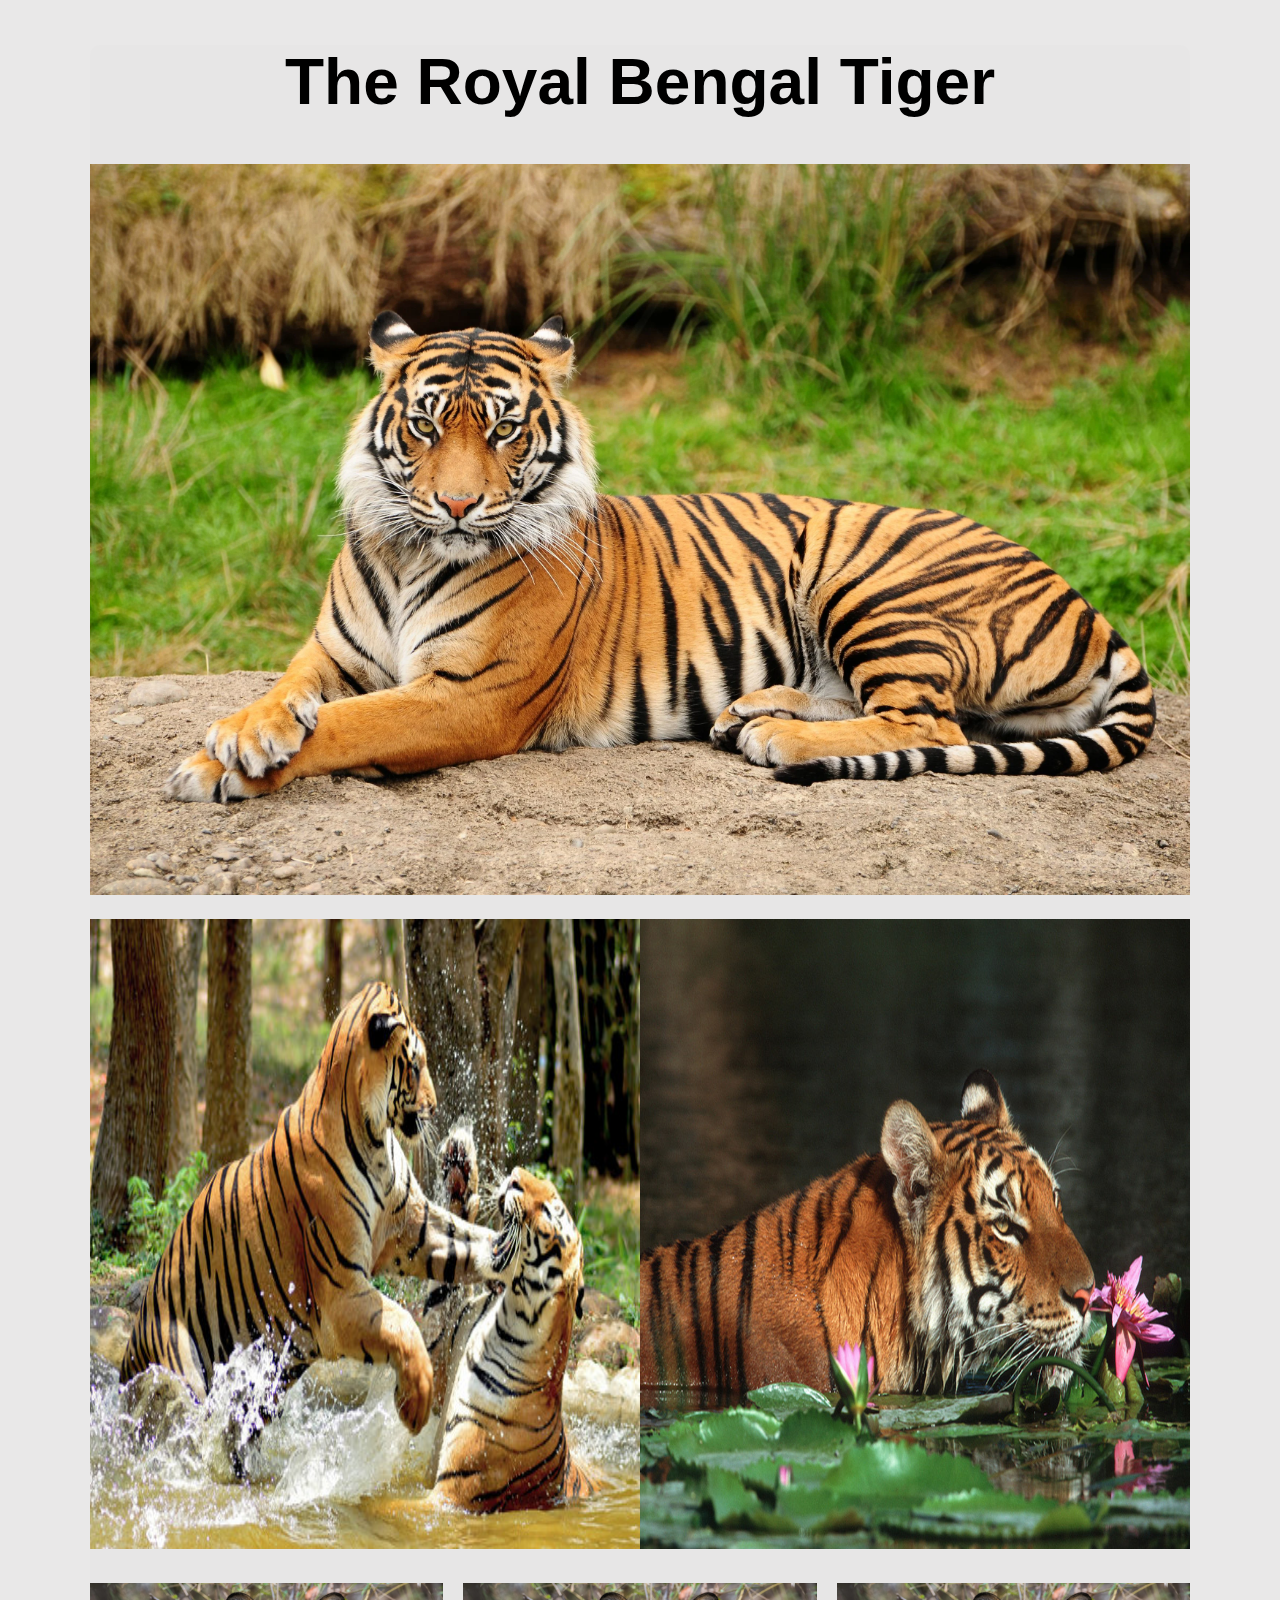
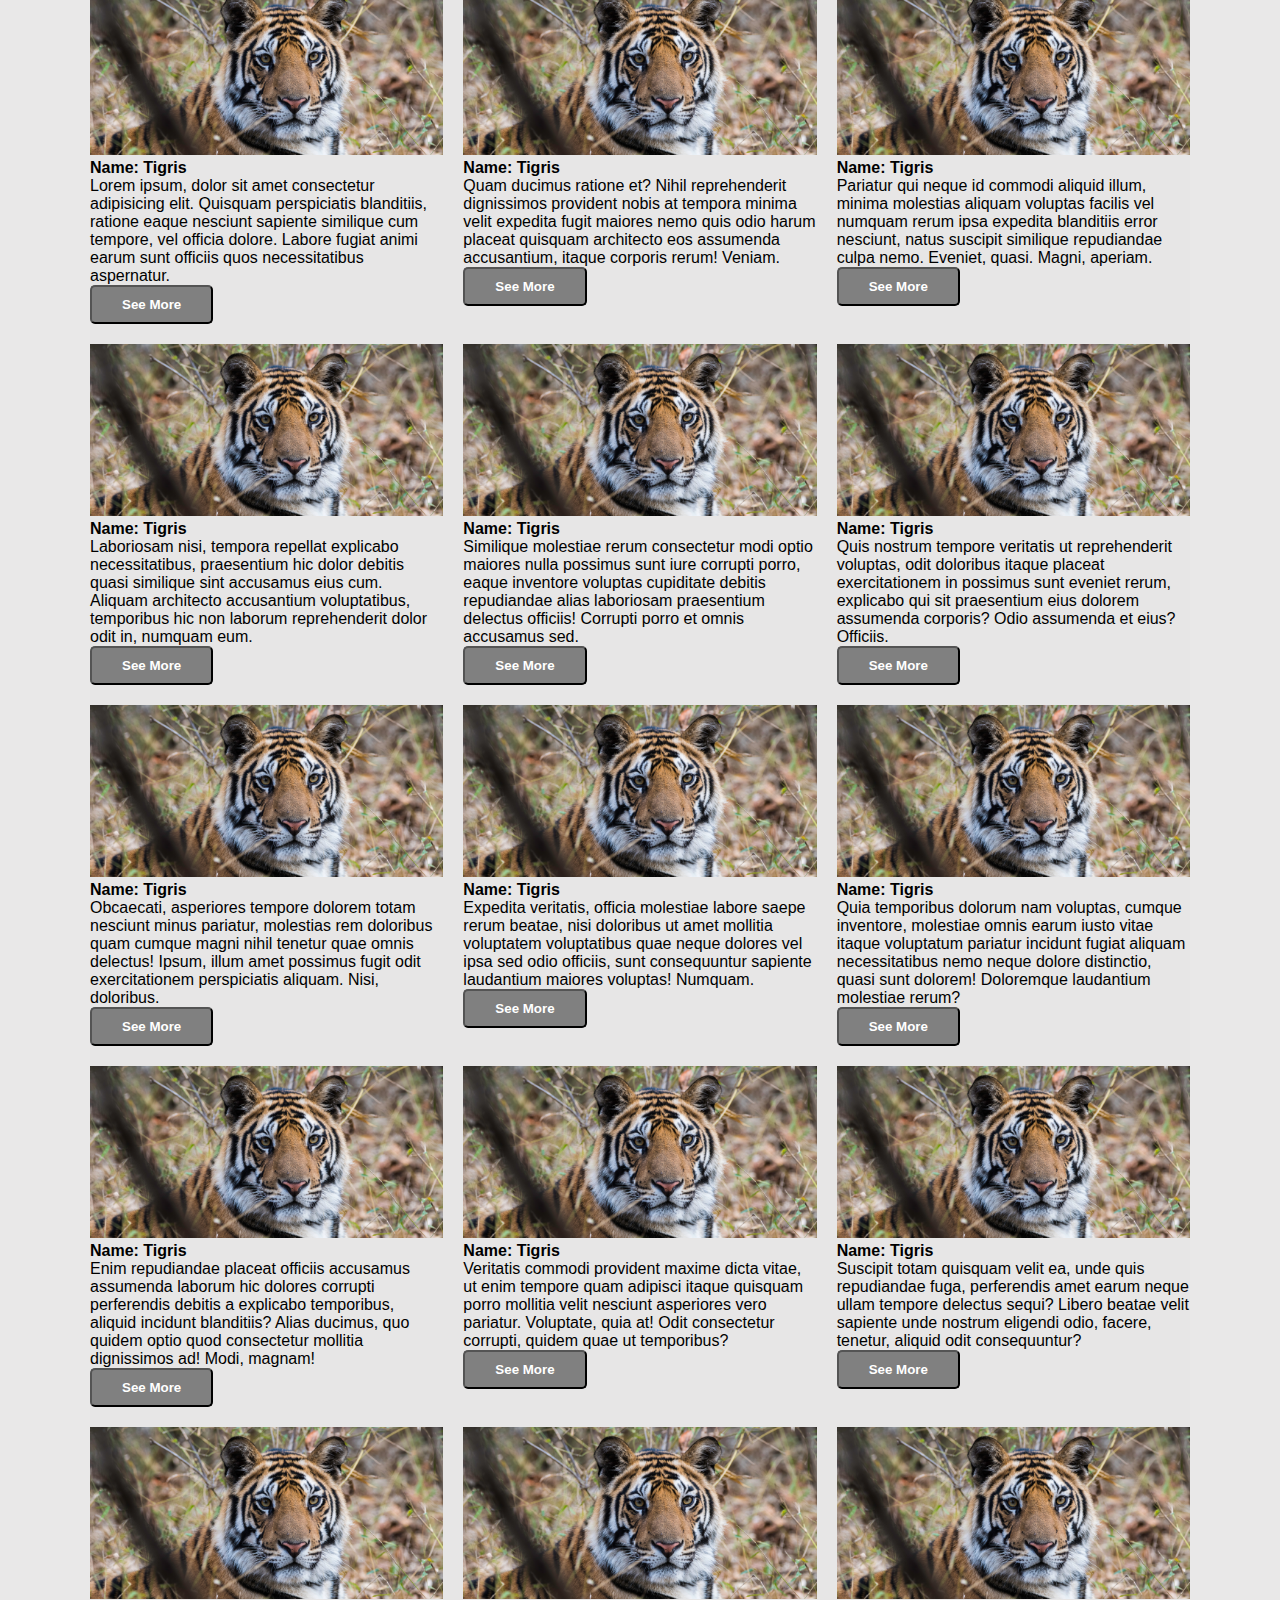
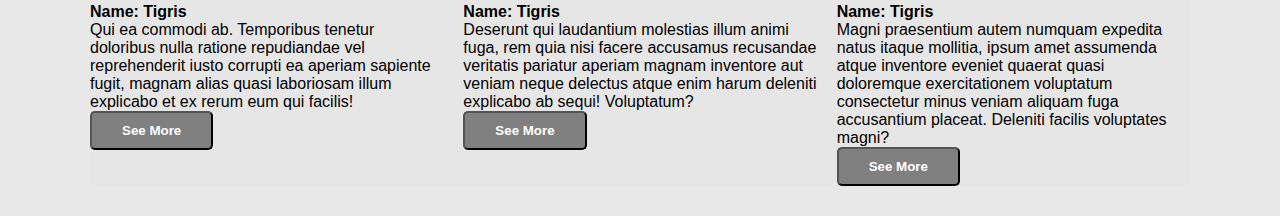
<file: index.html>
<!DOCTYPE html>
<html lang="en">
<head>
    <meta charset="UTF-8">
    <meta http-equiv="X-UA-Compatible" content="IE=edge">
    <meta name="viewport" content="width=device-width, initial-scale=1.0">
    <title>Responsive Viewport Grid Flex Media Query</title>
    <link rel="stylesheet" href="./responsive-style.css">

    
</head>
<body>
    <h1>The Royal Bengal Tiger</h1>
    <section class="container">
        <img src="./images/tiger.jpg" alt="" class="tiger-banner">
    </section>
    <section class="split">
        <div class="split-item"><img src="./images/tiger-2.jpg" alt=""></div>
        <div class="split-item"><img  src="./images/tiger-4.jpg" alt=""></div>
    </section>

    <section class="album">
        <div class="item">
            <img src="./images/tiger-3.jpg" alt="">
            <h4>Name: Tigris</h4>
            <p>Lorem ipsum, dolor sit amet consectetur adipisicing elit. Quisquam perspiciatis blanditiis, ratione eaque nesciunt sapiente similique cum tempore, vel officia dolore. Labore fugiat animi earum sunt officiis quos necessitatibus aspernatur.</p>
            <button>See More</button>
        </div>
        <div class="item">
            <img src="./images/tiger-3.jpg" alt="">
            <h4>Name: Tigris</h4>
            <p>Quam ducimus ratione et? Nihil reprehenderit dignissimos provident nobis at tempora minima velit expedita fugit maiores nemo quis odio harum placeat quisquam architecto eos assumenda accusantium, itaque corporis rerum! Veniam.</p>
            <button>See More</button>
        </div>
        <div class="item">
            <img src="./images/tiger-3.jpg" alt="">
            <h4>Name: Tigris</h4>
            <p>Pariatur qui neque id commodi aliquid illum, minima molestias aliquam voluptas facilis vel numquam rerum ipsa expedita blanditiis error nesciunt, natus suscipit similique repudiandae culpa nemo. Eveniet, quasi. Magni, aperiam.</p>
            <button>See More</button>
        </div>
        <div class="item">
            <img src="./images/tiger-3.jpg" alt="">
            <h4>Name: Tigris</h4>
            <p>Laboriosam nisi, tempora repellat explicabo necessitatibus, praesentium hic dolor debitis quasi similique sint accusamus eius cum. Aliquam architecto accusantium voluptatibus, temporibus hic non laborum reprehenderit dolor odit in, numquam eum.</p>
            <button>See More</button>
        </div>
        <div class="item">
            <img src="./images/tiger-3.jpg" alt="">
            <h4>Name: Tigris</h4>
            <p>Similique molestiae rerum consectetur modi optio maiores nulla possimus sunt iure corrupti porro, eaque inventore voluptas cupiditate debitis repudiandae alias laboriosam praesentium delectus officiis! Corrupti porro et omnis accusamus sed.</p>
            <button>See More</button>
        </div>
        <div class="item">
            <img src="./images/tiger-3.jpg" alt="">
            <h4>Name: Tigris</h4>
            <p>Quis nostrum tempore veritatis ut reprehenderit voluptas, odit doloribus itaque placeat exercitationem in possimus sunt eveniet rerum, explicabo qui sit praesentium eius dolorem assumenda corporis? Odio assumenda et eius? Officiis.</p>
            <button>See More</button>
        </div>
        <div class="item">
            <img src="./images/tiger-3.jpg" alt="">
            <h4>Name: Tigris</h4>
            <p>Obcaecati, asperiores tempore dolorem totam nesciunt minus pariatur, molestias rem doloribus quam cumque magni nihil tenetur quae omnis delectus! Ipsum, illum amet possimus fugit odit exercitationem perspiciatis aliquam. Nisi, doloribus.</p>
            <button>See More</button>
        </div>
        <div class="item">
            <img src="./images/tiger-3.jpg" alt="">
            <h4>Name: Tigris</h4>
            <p>Expedita veritatis, officia molestiae labore saepe rerum beatae, nisi doloribus ut amet mollitia voluptatem voluptatibus quae neque dolores vel ipsa sed odio officiis, sunt consequuntur sapiente laudantium maiores voluptas! Numquam.</p>
            <button>See More</button>
        </div>
        <div class="item">
            <img src="./images/tiger-3.jpg" alt="">
            <h4>Name: Tigris</h4>
            <p>Quia temporibus dolorum nam voluptas, cumque inventore, molestiae omnis earum iusto vitae itaque voluptatum pariatur incidunt fugiat aliquam necessitatibus nemo neque dolore distinctio, quasi sunt dolorem! Doloremque laudantium molestiae rerum?</p>
            <button>See More</button>
        </div>
        <div class="item">
            <img src="./images/tiger-3.jpg" alt="">
            <h4>Name: Tigris</h4>
            <p>Enim repudiandae placeat officiis accusamus assumenda laborum hic dolores corrupti perferendis debitis a explicabo temporibus, aliquid incidunt blanditiis? Alias ducimus, quo quidem optio quod consectetur mollitia dignissimos ad! Modi, magnam!</p>
            <button>See More</button>
        </div>
        <div class="item">
            <img src="./images/tiger-3.jpg" alt="">
            <h4>Name: Tigris</h4>
            <p>Veritatis commodi provident maxime dicta vitae, ut enim tempore quam adipisci itaque quisquam porro mollitia velit nesciunt asperiores vero pariatur. Voluptate, quia at! Odit consectetur corrupti, quidem quae ut temporibus?</p>
            <button>See More</button>
        </div>
        <div class="item">
            <img src="./images/tiger-3.jpg" alt="">
            <h4>Name: Tigris</h4>
            <p>Suscipit totam quisquam velit ea, unde quis repudiandae fuga, perferendis amet earum neque ullam tempore delectus sequi? Libero beatae velit sapiente unde nostrum eligendi odio, facere, tenetur, aliquid odit consequuntur?</p>
            <button>See More</button>
        </div>
        <div class="item">
            <img src="./images/tiger-3.jpg" alt="">
            <h4>Name: Tigris</h4>
            <p>Qui ea commodi ab. Temporibus tenetur doloribus nulla ratione repudiandae vel reprehenderit iusto corrupti ea aperiam sapiente fugit, magnam alias quasi laboriosam illum explicabo et ex rerum eum qui facilis!</p>
            <button>See More</button>
        </div>
        <div class="item">
            <img src="./images/tiger-3.jpg" alt="">
            <h4>Name: Tigris</h4>
            <p>Deserunt qui laudantium molestias illum animi fuga, rem quia nisi facere accusamus recusandae veritatis pariatur aperiam magnam inventore aut veniam neque delectus atque enim harum deleniti explicabo ab sequi! Voluptatum?</p>
            <button>See More</button>
        </div>
        <div class="item">
            <img src="./images/tiger-3.jpg" alt="">
            <h4>Name: Tigris</h4>
            <p>Magni praesentium autem numquam expedita natus itaque mollitia, ipsum amet assumenda atque inventore eveniet quaerat quasi doloremque exercitationem voluptatum consectetur minus veniam aliquam fuga accusantium placeat. Deleniti facilis voluptates magni?</p>
            <button>See More</button>
        </div>
    </section>
</body>
</html>
</file>
<file: responsive-style.css>
*{
    margin: 0;
    padding: 0;
    font-family: 'Lucida Sans', 'Lucida Sans Regular', 'Lucida Grande', 'Lucida Sans Unicode', Geneva, Verdana, sans-serif;
    background-color: rgba(231, 230, 230, 0.914);
}
.tiger-banner{
    width: 100%;
}

body{
    max-width: 1100px;
    margin: auto;
    border-radius: 10px;
}
body > h1{
  font-size: 4rem;
  text-align: center;
  margin: 5vh;
  font-weight: 900;
}

.split{
    margin: 20px 0;
    display: flex;
    flex-wrap: wrap;
    justify-content: center;
    align-items: center;
}
.split-item{
    width: 50%;

}

.split-item img{
    width: 100%;
    height: 70vh;
}

.album{
    margin: 30px 0;
    display: grid;
    grid-template-columns: repeat(3, 1fr);
    gap: 20px;
}
.item img{
    width: 100%;
}

button{
    background-color: grey;
    padding: 10px 30px;
    color: white;
    font-weight: 600;
    border-radius: 5px;
}

@media screen and (min-width: 570px) and (max-width: 972px) {
    body > h1{
        font-size: 3rem;
      }
      .split-item img{
        height: 60vh;
    }    
    .album{
        grid-template-columns: repeat(2, 1fr);
    }    
}
@media screen and (max-width: 576px) {
    body > h1{
        font-size: 2rem;
      }
      .split-item img{
        height: 40vh;
    }    
    .album{
        grid-template-columns: repeat(1, 1fr);
    }    
}
</file>
